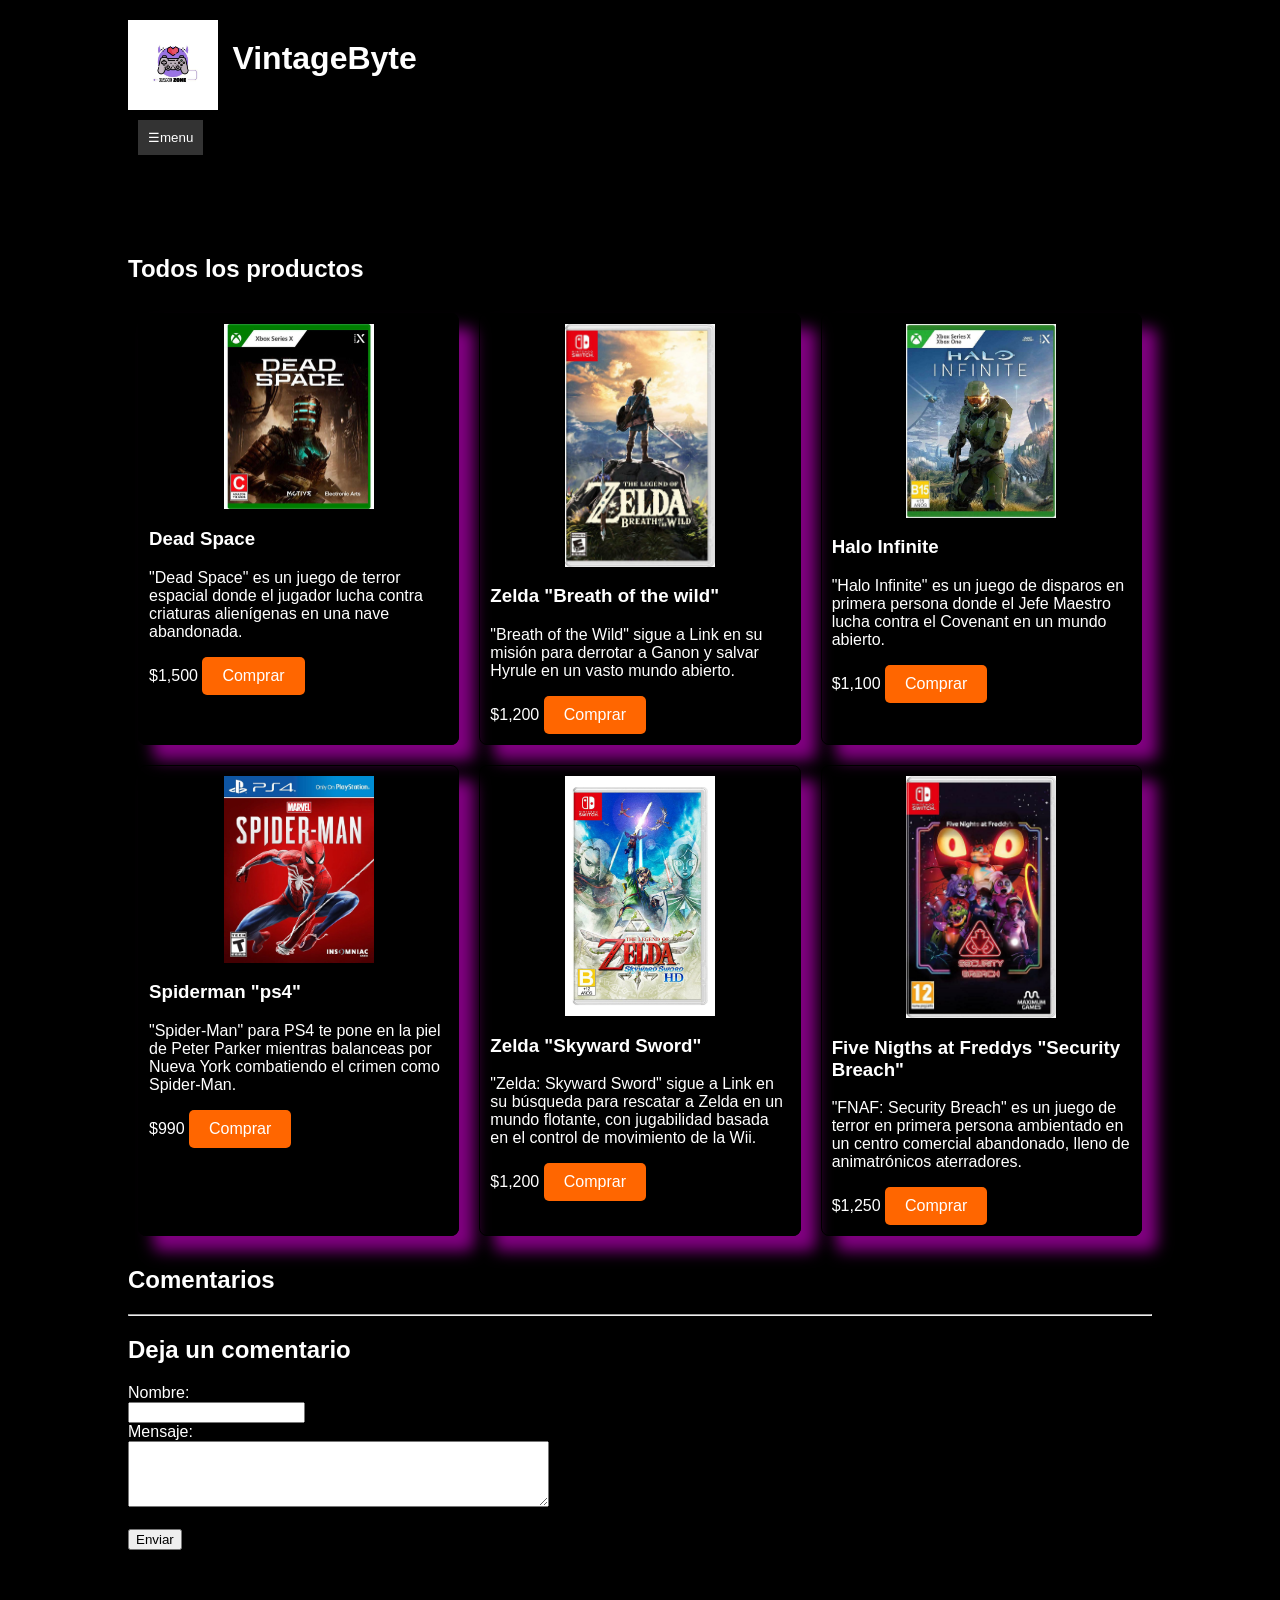
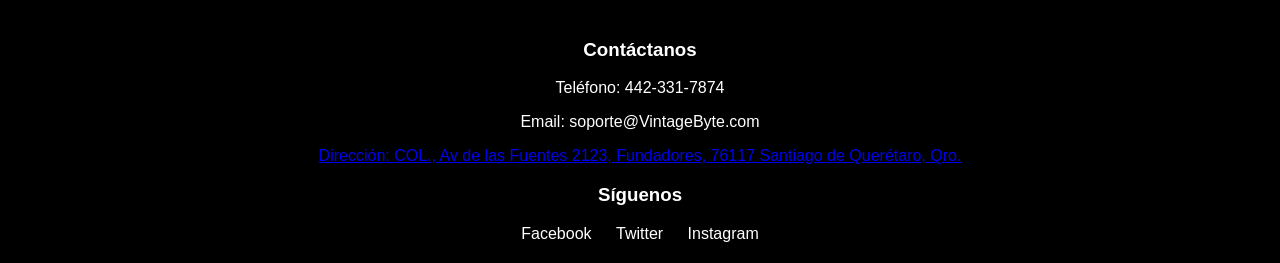
<file: quisas.html>
<!DOCTYPE html>
<html lang="es">
<head>
    <meta charset="UTF-8">
    <meta name="viewport" content="width=device-width, initial-scale=1.0">
    <title>Productos - Tienda Online</title>
    <link rel="stylesheet" href="si.css">
    <link rel="stylesheet" href="index.html">
</head>
<body>
    <header> 
        <div class="container">
            <img src="WhatsApp Image 2024-04-26 at 1.31.58 AM.jpeg" alt="Logo de la tienda">
            <h1>VintageByte</h1>
             <nav id="menu" class="menu">
                <ul>
                    <li><a href="index.html">Inicio</a></li>
                    <li><a href="#ok">comentarios</a></li>
                    <li><a href="no.html#nosotros">Nosotros</a></li>
                    <li><a href="#contactos">Contacto</a></li>
                </ul>
            </nav>
            <button id="menu-btn" class="menu-btn">&#9776;menu</button>
            <script src="talvez.js"></script>
        </div>
    </header>
    <section id="products">
        <div class="container">
            <h2>Todos los productos</h2>
            <div class="ño">
            <div class="product">
                <img src="WhatsApp Image 2024-04-26 at 1.31.59 AM (1).jpeg" alt="Producto 1">
                <h3>Dead Space</h3>
                <p>"Dead Space" es un juego de terror espacial donde el jugador lucha contra criaturas alienígenas en una nave abandonada.</p>
                <span class="price">$1,500</span>
                <a href="#" class="btn">Comprar</a>
            </div>
            <div class="product">
                <img src="WhatsApp Image 2024-04-26 at 1.31.59 AM (2).jpeg" alt="Producto 2">
                <h3>Zelda "Breath of the wild"</h3>
                <p>"Breath of the Wild" sigue a Link en su misión para derrotar a Ganon y salvar Hyrule en un vasto mundo abierto.</p>
                <span class="price">$1,200</span>
                <a href="#" class="btn">Comprar</a>
                
            </div>
            <div class="product">
                <img src="WhatsApp Image 2024-04-26 at 1.31.59 AM (3).jpeg" alt="Producto 2">
                <h3>Halo Infinite</h3>
                <p>"Halo Infinite" es un juego de disparos en primera persona donde el Jefe Maestro lucha contra el Covenant en un mundo abierto.</p>
                <span class="price">$1,100</span>
                <a href="#" class="btn">Comprar</a>
            </div>
            </div>
            <div class="ño">
                <div class="product">
                    <img src="663f3dc9-30e8-4250-acf5-9d42cbe7b2af.jpg" alt="Producto 2">
                    <h3>Spiderman "ps4"</h3>
                    <p>"Spider-Man" para PS4 te pone en la piel de Peter Parker mientras balanceas por Nueva York combatiendo el crimen como Spider-Man.</p>
                    <span class="price">$990</span>
                    <a href="#" class="btn">Comprar</a>
                </div>
                <div class="product">
                    <img src="WhatsApp Image 2024-04-26 at 1.31.59 AM.jpeg" alt="Producto 2" >
                    <h3>Zelda "Skyward Sword"</h3>
                    <p>"Zelda: Skyward Sword" sigue a Link en su búsqueda para rescatar a Zelda en un mundo flotante, con jugabilidad basada en el control de movimiento de la Wii.</p>
                    <span class="price">$1,200</span>
                    <a href="#" class="btn">Comprar</a>
                </div>
                <div class="product">
                    <img src="WhatsApp Image 2024-04-26 at 1.32.00 AM (1).jpeg" alt="Producto 2">
                    <h3>Five Nigths at Freddys "Security Breach"</h3>
                    <p>"FNAF: Security Breach" es un juego de terror en primera persona ambientado en un centro comercial abandonado, lleno de animatrónicos aterradores.</p>
                    <span class="price">$1,250</span>
                    <a href="#formulario oculto" class="btn">Comprar</a>
                </div>
            </div>
            <h1>Comentarios</h1> 
          <div id="comentarios">
  <!-- Aquí se mostrarán los comentarios -->
          </div>
        <hr>
<h2 id="ok">Deja un comentario</h2>
<form id="formulario-comentario">
  <label for="nombre">Nombre:</label><br>
  <input type="text" id="nombre" name="nombre"><br>
  <label for="mensaje">Mensaje:</label><br>
  <textarea id="mensaje" name="mensaje" rows="4" cols="50"></textarea><br><br>
  <button type="submit">Enviar</button>
</form>
<div id="formulario" class="formulario oculto">
    <h2>Ingresa tus datos:</h2>
    <form>
        <label for="nombre">Nombre:</label>
        <input type="text" id="nombre" required><br>
        <label for="email">Email:</label>
        <input type="email" id="email" required><br>
        <button id="enviarBtn">Enviar</button>
    </form>
</div>
<div class="mensajeExito oculto">
    <p>¡Compra exitosa!</p>
</div>
<script src="chi.js"></script>
        </div>
        
    </section>

    <footer id="contactos">
        <div class="container">
            <div class="footer-info">
                <h3>Contáctanos</h3>
                <p>Teléfono: 442-331-7874</p>
                <p>Email: soporte@VintageByte.com</p>
                <a href="https://g.co/kgs/UA9aVvR">Dirección: COL., Av de las Fuentes 2123, Fundadores, 76117 Santiago de Querétaro, Qro.</a>
            </div>
            <div class="social-links">
                <h3>Síguenos</h3>
                <a href="#">Facebook</a>
                <a href="#">Twitter</a>
                <a href="#">Instagram</a>
    </footer>
</body>
</html>
</file>
<file: si.css>
/* Estilos generales */
body {
    font-family: Arial, sans-serif;
    margin: 0;
    padding: 0;
}

.container {
    width: 80%;
    margin: 0 auto;
}

header, footer {
    color: #fff;
    padding: 20px 0;
}

header nav ul {
    list-style: none;
}

header nav ul li {
    display: inline;
    margin-right: 20px;
}

header nav ul li a {
    color: #fff;
    text-decoration: none;
}

section {
    padding: 50px 0;
}

/* Estilos específicos */
header img {
    width: 90px;
    height: auto;
    vertical-align: middle;
    margin-right: 10px;
}

header h1 {
    display: inline;
}

#hero {
    background-image: url('hero-bg.jpg');
    background-size: cover;
    color: #fff;
    text-align: center;
    padding: 100px 0;
}

#hero h2 {
    font-size: 2.5em;
}

.btn {
    display: inline-block;
    background-color: #ff6600;
    color: #fff;
    padding: 10px 20px;
    text-decoration: none;
    border-radius: 5px;
}

.btn:hover {
    background-color: #cc5500;
}

#featured-products h2 {
    text-align: center;
    width: 400px;
    margin: 0 auto;
    color: #fff;
}

#about {
    background-color: #f4f4f4;
}

footer {
    text-align: center;
}

.social-links a {
    display: inline-block;
    margin: 0 10px;
    color: #fff;
    text-decoration: none;
}
.carousel-container {
    width: 80%;
    margin: 0 auto;
    overflow: hidden; /* Oculta el contenido que se desborda */
}

.carousel {
    display: flex;
    transition: transform 0.5s ease; /* Transición suave al cambiar la transformación */
}

.carousel img {
    width: 300px; /* Ancho de las imágenes */
    height: 400px; /* Altura automática para mantener la proporción */
    margin-right: 10px; /* Espacio entre las imágenes */
}
article{
    width: 40%;
    margin: 0 auto;
    text-shadow: 15px 15px 15px #b5b5b5;
    transition:box-shadow 0.3s ease;
    color: #fff;
    margin: irem 0;
    border-radius: 0.5rem;
    padding: 0.1rem 0;
    cursor: pointer;
}
article:hover{
    box-shadow: 0 0.1rem 0.4rem purple;

}
article h2,section article p{
    margin: 1rem;
    text-align: center;
}
.post img{
    height: auto;
    display: block;
    width: 300px;
    margin: 0 auto;
    padding: none;
    cursor: pointer;
    border-radius: 0.6rem;
    height: auto;
    transition: transform 0.6s ease;
    color: #fff;
}
img:hover{
    transform: scale(1.9);
}
.menu {
    display: none;
}

.menu.active {
    display: block;
}

.menu ul {
    list-style-type: none;
    padding: 0;
    margin: 0;
    background-color: #333;   
}
.menu li {
    display: inline-block;
    padding: 10px;
}
.menu li a {
    color: #fff;
    text-decoration: none;
    padding: 10px;
}
.menu-btn {
    display: block;
    margin: 10px;
    padding: 10px;
    background-color: #333;
    color: #fff;
    border: none;
    cursor: pointer;
}

.menu-btn:focus {
    outline: none;
}
.section {
    margin-top: 100px; /* Ajusta según el tamaño del menú */
    padding: 20px;
    border: 1px solid #ccc;
    background-color: #333;
}
.ño{
    display: flex;
}
.product{
    flex: 5; /* Hace que cada div ocupe la misma cantidad de espacio disponible */
    border-radius: 0.5rem;
    box-shadow: 15px 15px 15px purple;
    border: 1px solid black; /* Añade un borde para visualizar los límites de cada div */
    padding: 10px; /* Añade un relleno para que los contenidos no estén pegados al borde */
    margin: 10px; /* Añade un margen para separar los divs */
    color: #fff;
}


@keyframes animateBackground {
    0% {
        background-position: 0% 50%;
    }
    50% {
        background-position: 100% 50%;
    }
    100% {
        background-position: 0% 50%;
    }
}
.oculto {
    display: none;
    color: #fff;
}
.product img{
    width: 150px;
    height: auto;
    display: block; /* Para evitar espacio adicional debajo de la imagen */
    margin-left: auto; /* Margen izquierdo automático */
    margin-right: auto; /* Margen derecho automático */
}
.link{
    color: white;
}
.link:hover{
    color: aquamarine;
}
body{
    background-color: black;
    color: white;
}
</file>
